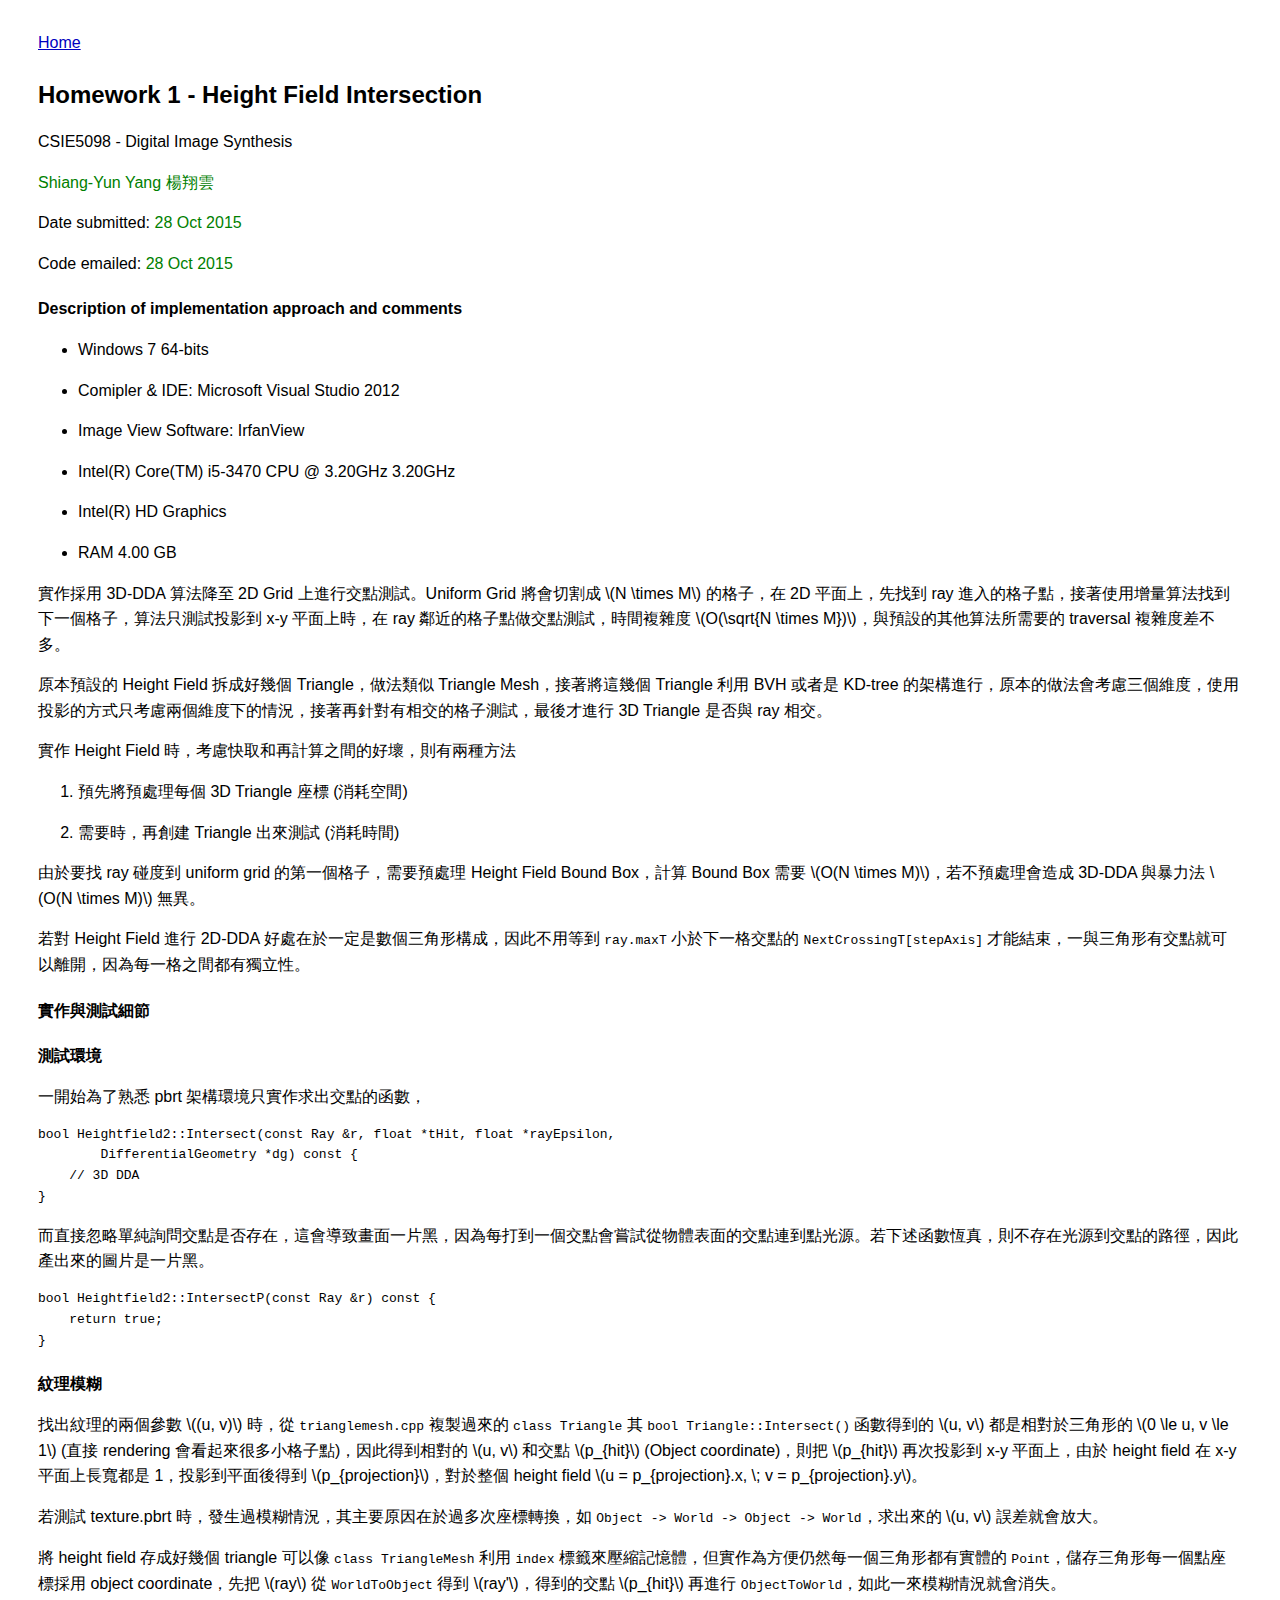
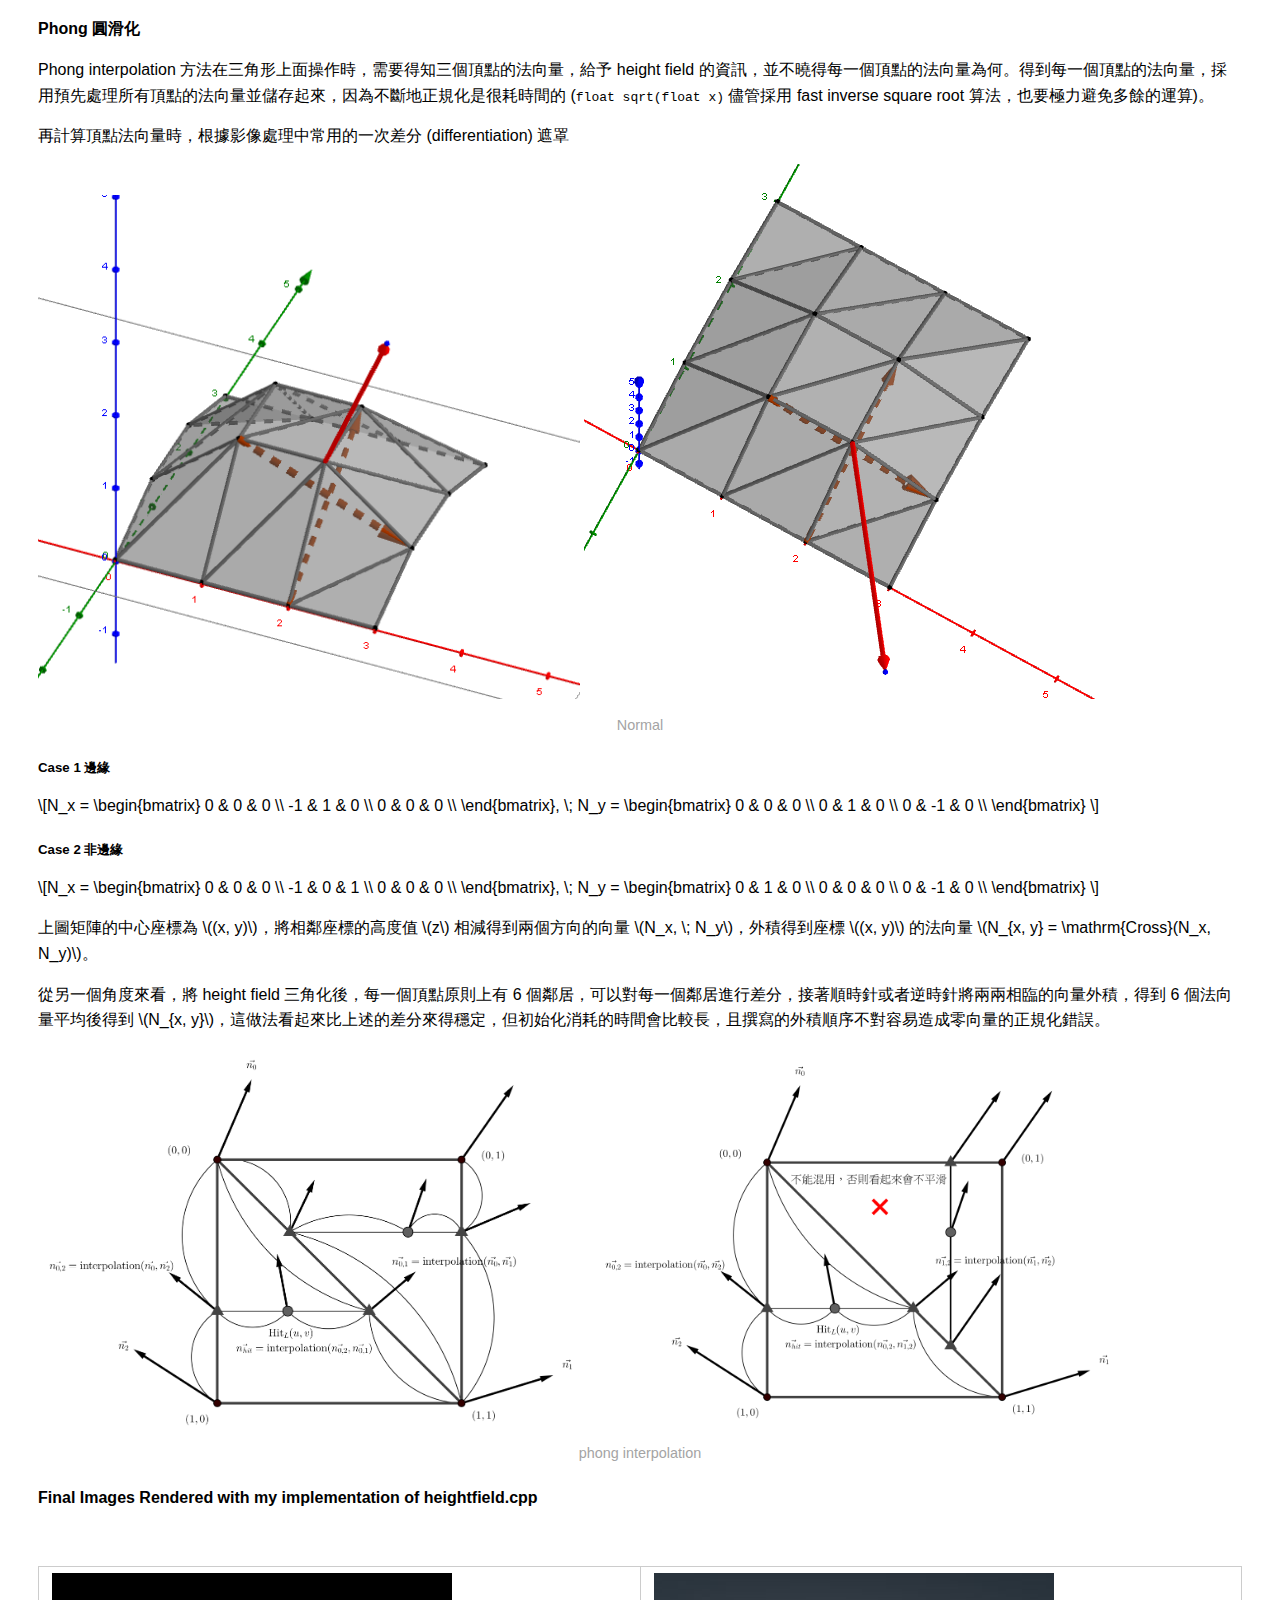
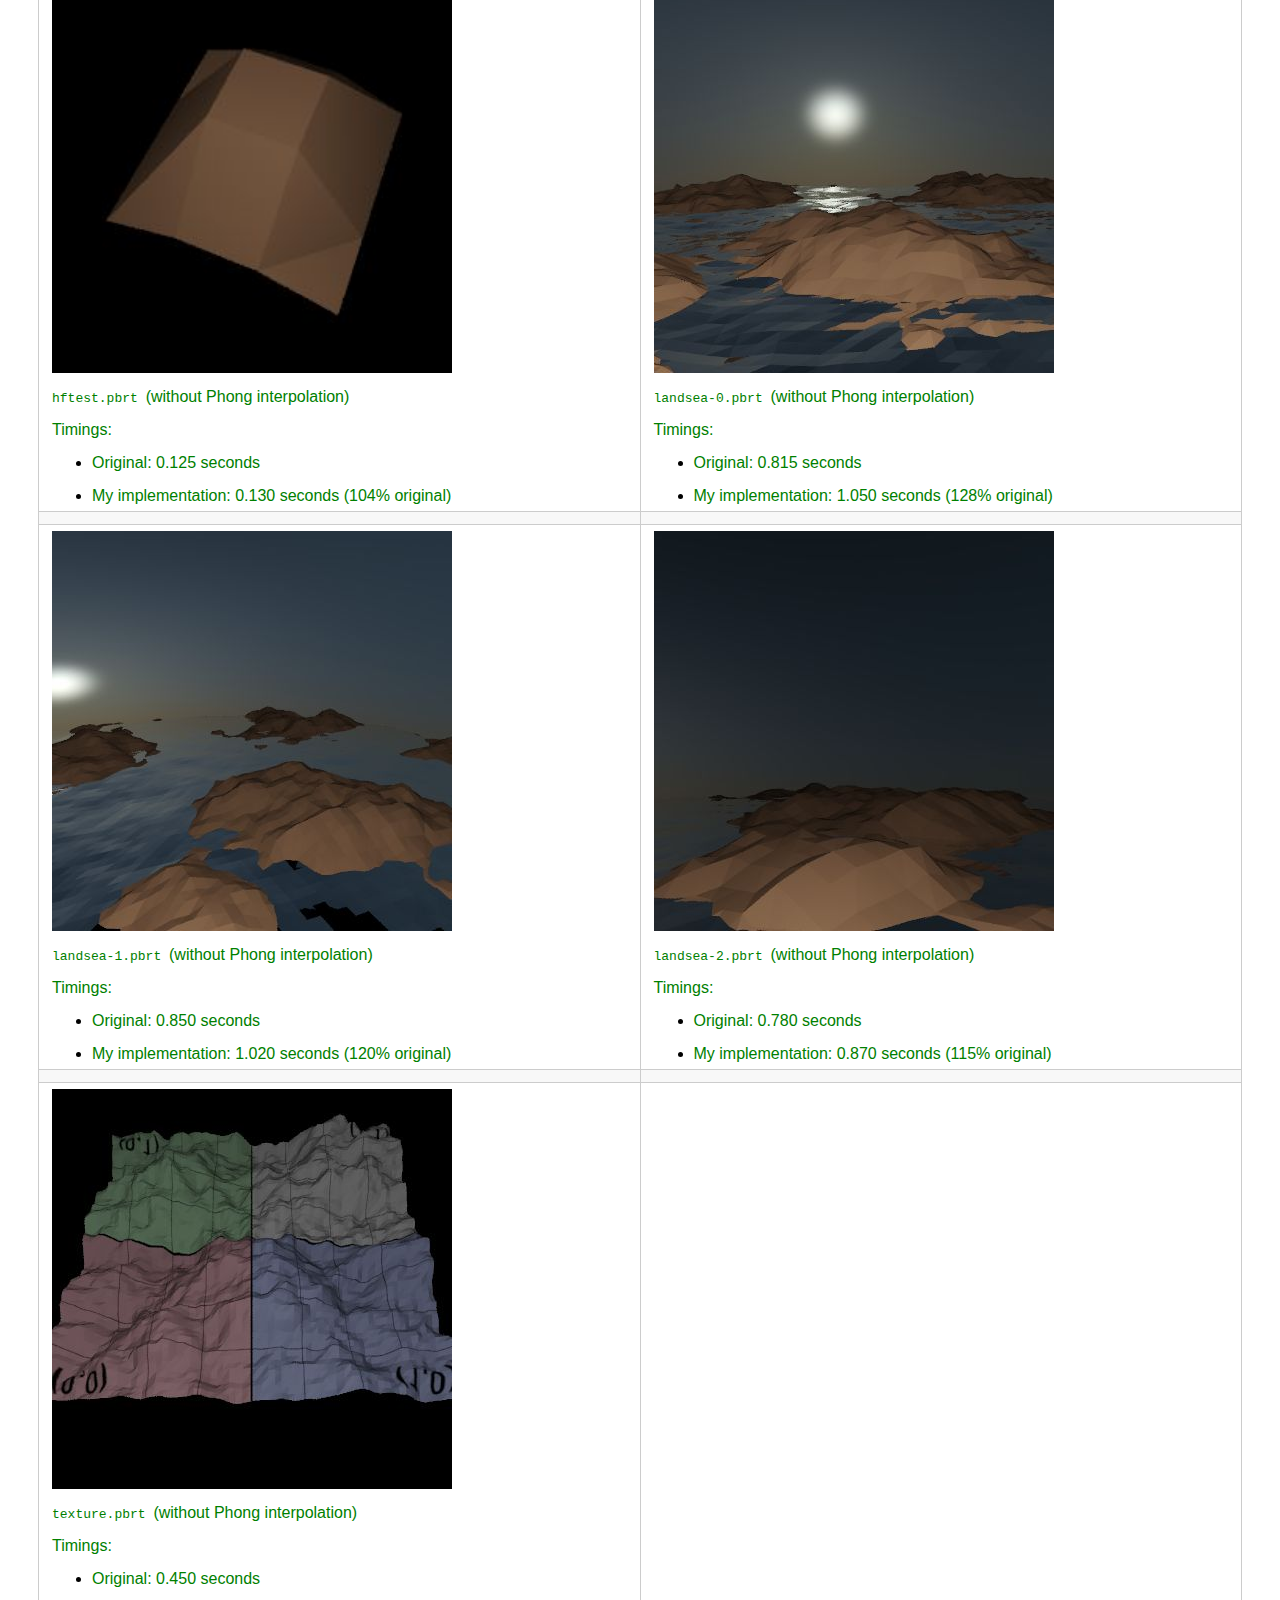
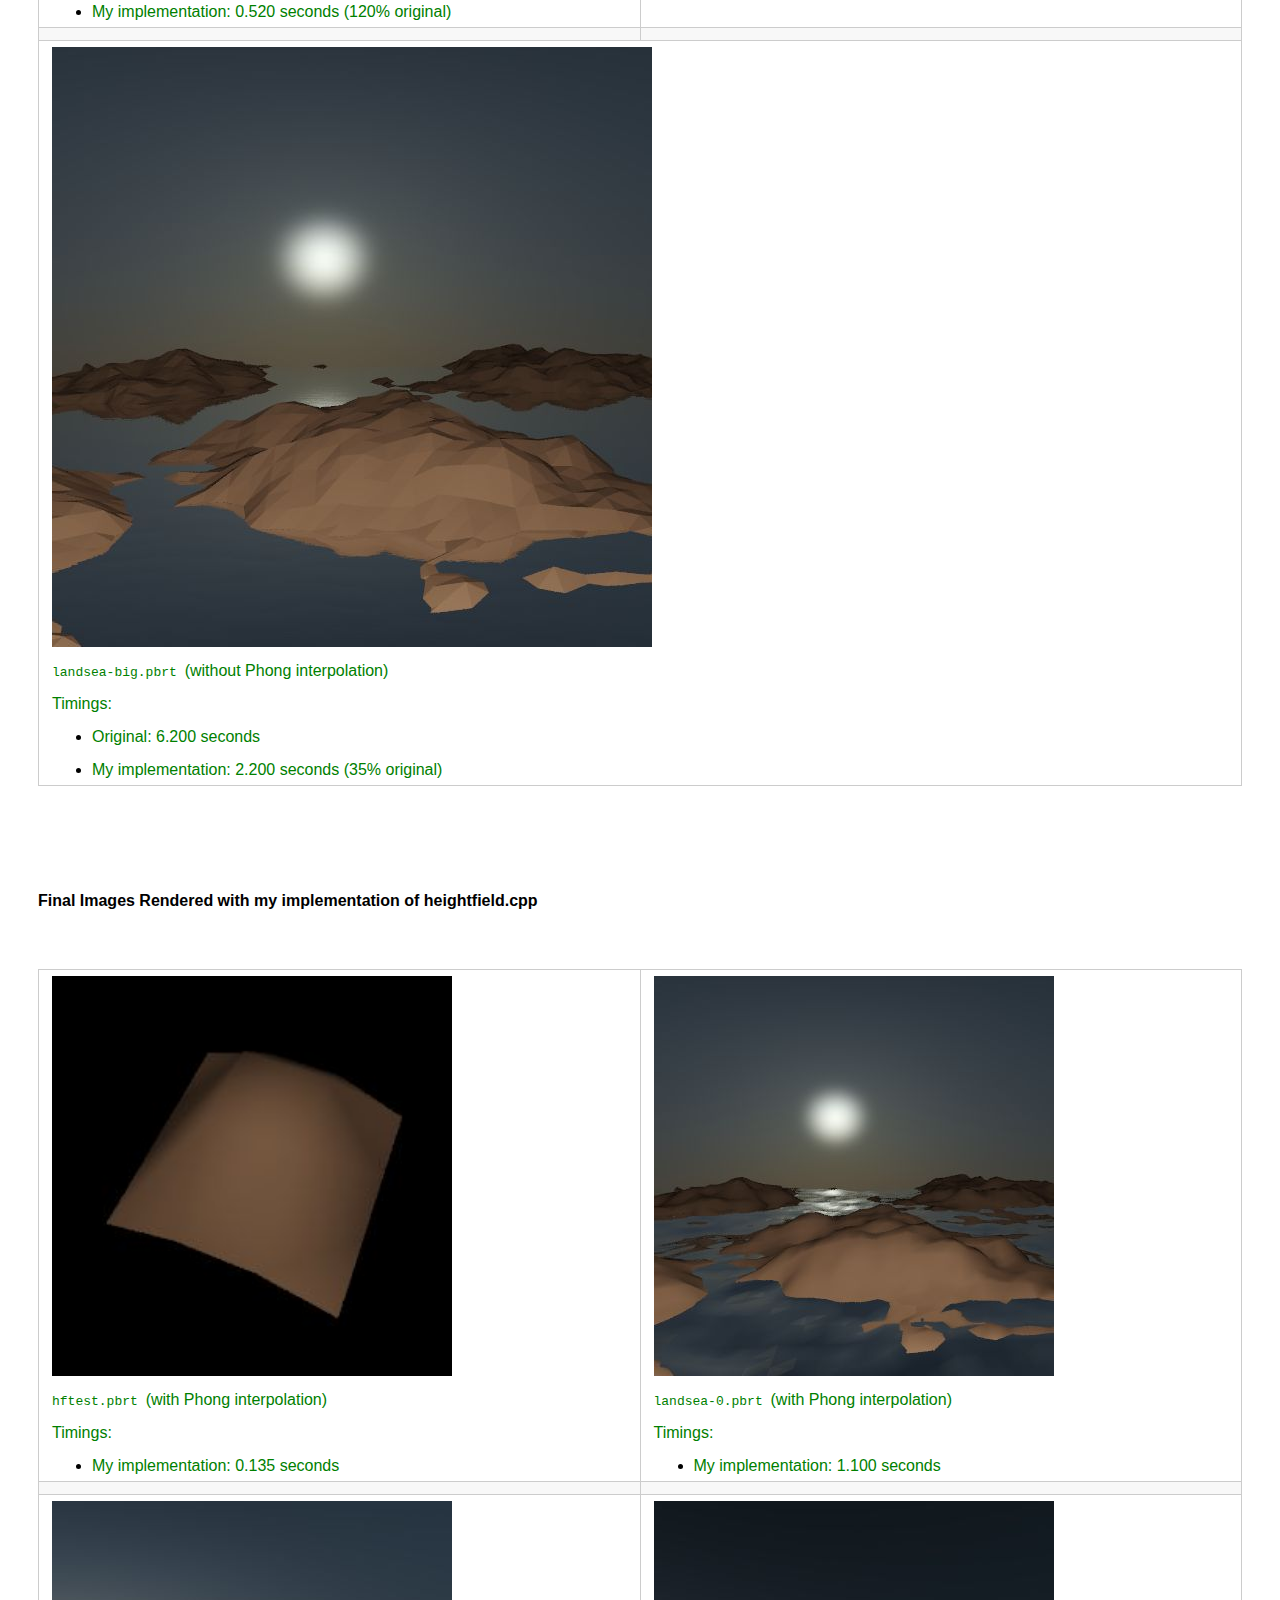
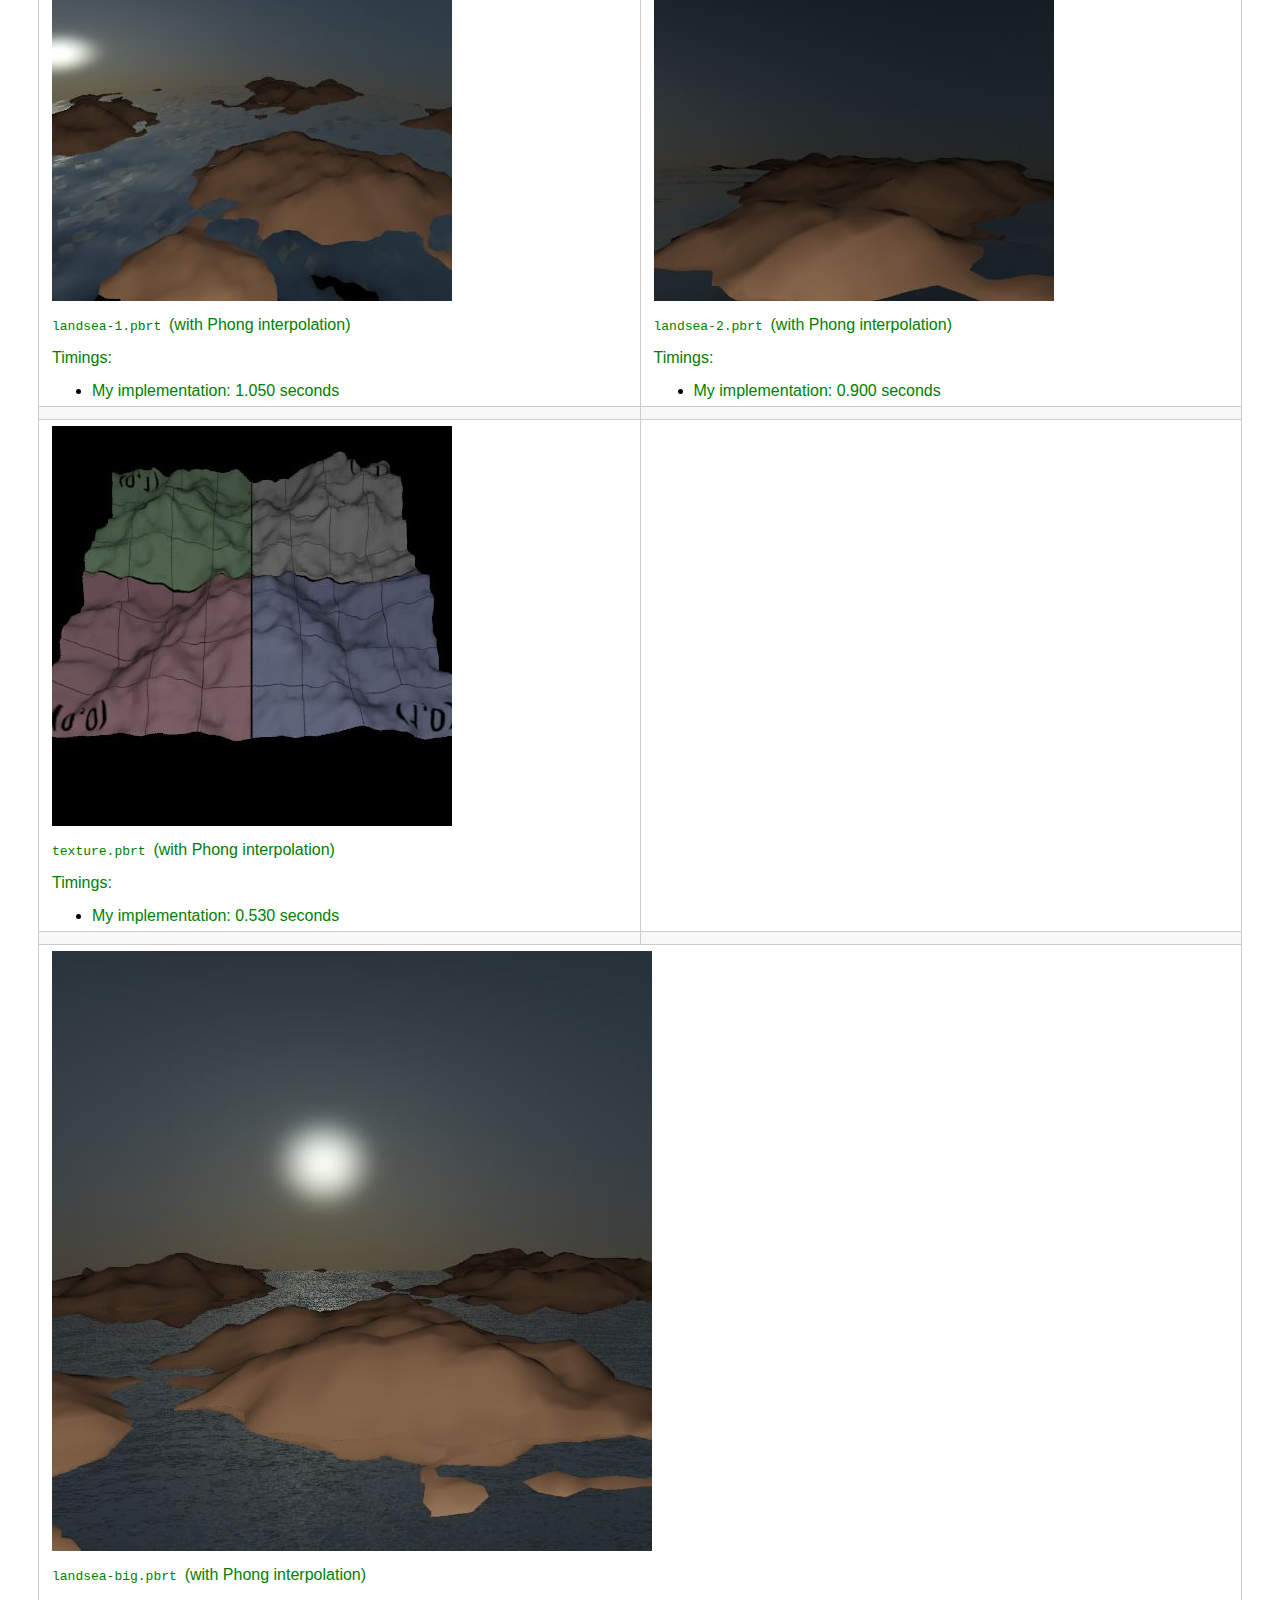
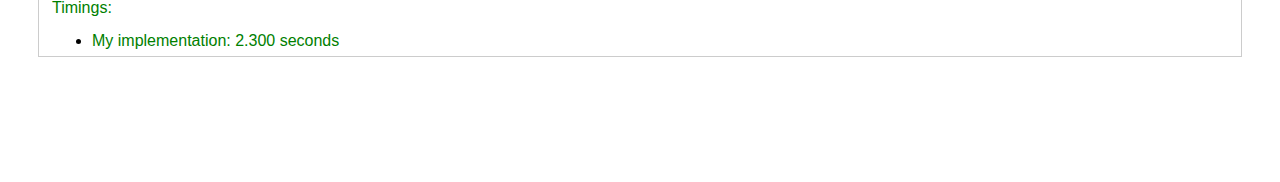
<file: homework1/submission/index.html>
<html>
<head>
<title>
CSIE5098 - HW1
</title>
    <meta http-equiv="Content-Type" content="text/html; charset=utf-8">
    <link rel="stylesheet" type="text/css" href="simple.css">
</head>
<BODY TEXT="#000000" BGCOLOR="#FFFFFF" LINK="#0000EE" VLINK="#551A8B" ALINK="#FF0000">
  
<a href="../../index.html">Home</a>

<h2>Homework 1 - Height Field Intersection</h2>

<p>CSIE5098 - Digital Image Synthesis</p>

<p><font color="#008000">Shiang-Yun Yang 楊翔雲</font></p>
<p>Date submitted: <font color="#008000">28 Oct 2015</font></p>

<p>Code emailed: <font color="#008000">28 Oct 2015</font></p>

<h3>Description of implementation approach and comments</h3>

<ul>
<li>Windows 7 64-bits</li>
<li>Comipler &amp; IDE: Microsoft Visual Studio 2012</li>
<li>Image View Software: IrfanView</li>
<li>Intel(R) Core(TM) i5-3470 CPU @ 3.20GHz 3.20GHz</li>
<li>Intel(R) HD Graphics </li>
<li>RAM 4.00 GB</li>
</ul>

<p>實作採用 3D-DDA 算法降至 2D Grid 上進行交點測試。Uniform Grid 將會切割成 \(N \times M\) 的格子，在 2D 平面上，先找到 ray 進入的格子點，接著使用增量算法找到下一個格子，算法只測試投影到 x-y 平面上時，在 ray 鄰近的格子點做交點測試，時間複雜度 \(O(\sqrt{N \times M})\)，與預設的其他算法所需要的 traversal 複雜度差不多。</p>

<p>原本預設的 Height Field 拆成好幾個 Triangle，做法類似 Triangle Mesh，接著將這幾個 Triangle 利用 BVH 或者是 KD-tree 的架構進行，原本的做法會考慮三個維度，使用投影的方式只考慮兩個維度下的情況，接著再針對有相交的格子測試，最後才進行 3D Triangle 是否與 ray 相交。</p>

<p>實作 Height Field 時，考慮快取和再計算之間的好壞，則有兩種方法</p>

<ol>
<li>預先將預處理每個 3D Triangle 座標 (消耗空間)</li>
<li>需要時，再創建 Triangle 出來測試 (消耗時間)</li>
</ol>

<p>由於要找 ray 碰度到 uniform grid 的第一個格子，需要預處理 Height Field Bound Box，計算 Bound Box 需要 \(O(N \times M)\)，若不預處理會造成 3D-DDA 與暴力法 \(O(N \times M)\) 無異。</p>

<p>若對 Height Field 進行 2D-DDA 好處在於一定是數個三角形構成，因此不用等到 <code>ray.maxT</code> 小於下一格交點的 <code>NextCrossingT[stepAxis]</code> 才能結束，一與三角形有交點就可以離開，因為每一格之間都有獨立性。</p>

<h4 id="toc_2">實作與測試細節</h4>

<h4 id="toc_3">測試環境</h4>

<p>一開始為了熟悉 pbrt 架構環境只實作求出交點的函數，</p>

<pre class="line-numbers"><code class="language-cpp">bool Heightfield2::Intersect(const Ray &amp;r, float *tHit, float *rayEpsilon,
        DifferentialGeometry *dg) const {
    // 3D DDA
}</code></pre>

<p>而直接忽略單純詢問交點是否存在，這會導致畫面一片黑，因為每打到一個交點會嘗試從物體表面的交點連到點光源。若下述函數恆真，則不存在光源到交點的路徑，因此產出來的圖片是一片黑。</p>

<pre class="line-numbers"><code class="language-cpp">bool Heightfield2::IntersectP(const Ray &amp;r) const {
    return true;
}</code></pre>

<h4 id="toc_4">紋理模糊</h4>

<p>找出紋理的兩個參數 \((u, v)\) 時，從 <code>trianglemesh.cpp</code> 複製過來的 <code>class Triangle</code> 其 <code>bool Triangle::Intersect()</code> 函數得到的 \(u, v\) 都是相對於三角形的 \(0 \le u, v \le 1\) (直接 rendering 會看起來很多小格子點)，因此得到相對的 \(u, v\) 和交點 \(p_{hit}\) (Object coordinate)，則把 \(p_{hit}\) 再次投影到 x-y 平面上，由於 height field 在 x-y 平面上長寬都是 1，投影到平面後得到 \(p_{projection}\)，對於整個 height field \(u = p_{projection}.x, \; v = p_{projection}.y\)。</p>

<blockquote>
<p>若測試 texture.pbrt 時，發生過模糊情況，其主要原因在於過多次座標轉換，如 <code>Object -&gt; World -&gt; Object -&gt; World</code>，求出來的 \(u, v\) 誤差就會放大。</p>
</blockquote>

<p>將 height field 存成好幾個 triangle 可以像 <code>class TriangleMesh</code> 利用 <code>index</code> 標籤來壓縮記憶體，但實作為方便仍然每一個三角形都有實體的 <code>Point</code>，儲存三角形每一個點座標採用 object coordinate，先把 \(ray\) 從 <code>WorldToObject</code> 得到 \(ray&#39;\)，得到的交點 \(p_{hit}\) 再進行 <code>ObjectToWorld</code>，如此一來模糊情況就會消失。</p>

<h4 id="toc_5">Phong 圓滑化</h4>

<p>Phong interpolation 方法在三角形上面操作時，需要得知三個頂點的法向量，給予 height field 的資訊，並不曉得每一個頂點的法向量為何。得到每一個頂點的法向量，採用預先處理所有頂點的法向量並儲存起來，因為不斷地正規化是很耗時間的 (<code>float sqrt(float x)</code> 儘管採用 fast inverse square root 算法，也要極力避免多餘的運算)。</p>

<p>再計算頂點法向量時，根據影像處理中常用的一次差分 (differentiation) 遮罩</p>

<img border="0" src="images/hftest_1.png" style="max-width: 45%">
<img border="0" src="images/hftest_2.png" style="max-width: 45%">
<span class="caption">Normal</span>

<h5 id="toc_6">Case 1 邊緣</h5>

<p>\[N_x = \begin{bmatrix}
0 &amp; 0 &amp; 0 \\
-1 &amp; 1 &amp; 0 \\
0 &amp; 0 &amp; 0 \\
\end{bmatrix}, \;
N_y = \begin{bmatrix}
0 &amp; 0 &amp; 0 \\
0 &amp; 1 &amp; 0 \\
0 &amp; -1 &amp; 0 \\
\end{bmatrix}
\]</p>

<h5 id="toc_7">Case 2 非邊緣</h5>

<p>\[N_x = \begin{bmatrix}
0 &amp; 0 &amp; 0 \\
-1 &amp; 0 &amp; 1 \\
0 &amp; 0 &amp; 0 \\
\end{bmatrix}, \;
N_y = \begin{bmatrix}
0 &amp; 1 &amp; 0 \\
0 &amp; 0 &amp; 0 \\
0 &amp; -1 &amp; 0 \\
\end{bmatrix}
\]</p>

<p>上圖矩陣的中心座標為 \((x, y)\)，將相鄰座標的高度值 \(z\) 相減得到兩個方向的向量 \(N_x, \; N_y\)，外積得到座標 \((x, y)\) 的法向量 \(N_{x, y} = \mathrm{Cross}(N_x, N_y)\)。</p>

<p>從另一個角度來看，將 height field 三角化後，每一個頂點原則上有 6 個鄰居，可以對每一個鄰居進行差分，接著順時針或者逆時針將兩兩相臨的向量外積，得到 6 個法向量平均後得到 \(N_{x, y}\)，這做法看起來比上述的差分來得穩定，但初始化消耗的時間會比較長，且撰寫的外積順序不對容易造成零向量的正規化錯誤。</p>

<img border="0" src="images/phong_interpolation_1.png" style="max-width: 45%">

<img border="0" src="images/phong_interpolation_2.png" style="max-width: 45%">
<span class="caption">phong interpolation</span>






<h3>Final Images Rendered with my implementation of heightfield.cpp</h3>
<p>&nbsp;
<table border="0" width="100%" cellspacing="0" cellpadding="0">
  <tr>
     <td width="50%"><img border="0" src="images/3ddda/hftest_2.jpg" width="400" height="400">
      <p><font color="#008000"><tt>hftest.pbrt </tt> (without Phong
      interpolation)</font>
      <p><font color="#008000">Timings:</font>
      <ul>
        <li><font color="#008000">Original: 0.125 seconds</font></li>
        <li><font color="#008000">My implementation: 0.130 seconds (104% original)</font></li>
      </ul>
    </td>
    <td width="50%"><img border="0" src="images/3ddda/landsea-0_2.jpg" width="400" height="400">
      <p><font color="#008000"><tt>landsea-0.pbrt </tt> (without Phong
      interpolation)</font>
      <p><font color="#008000">Timings:</font>
      <ul>
        <li><font color="#008000">Original: 0.815 seconds</font></li>
        <li><font color="#008000">My implementation: 1.050 seconds (128% original)</font></li>
      </ul>
    </td>
  </tr>
  <tr>
    <td width="50%"></td>
    <td width="50%"></td>
  </tr>
  <tr>
    <td width="50%"><img border="0" src="images/3ddda/landsea-1_2.jpg" width="400" height="400">
      <p><font color="#008000"><tt>landsea-1.pbrt </tt> <tt> </tt> (without Phong
      interpolation)</font>
      <p><font color="#008000">Timings:</font>
      <ul>
        <li><font color="#008000">Original: 0.850 seconds</font></li>
        <li><font color="#008000">My implementation: 1.020 seconds (120% original)</font></li>
      </ul>
    </td>
    <td width="50%"><img border="0" src="images/3ddda/landsea-2_2.jpg" width="400" height="400">
      <p><font color="#008000"><tt>landsea-2.pbrt </tt> <tt> </tt> (without Phong
      interpolation)</font>
      <p><font color="#008000">Timings:</font>
      <ul>
        <li><font color="#008000">Original: 0.780 seconds</font></li>
        <li><font color="#008000">My implementation: 0.870 seconds (115% original)</font></li>
      </ul>
    </td>
  </tr>
  <tr>
    <td width="50%"></td>
    <td width="50%"></td>
  </tr>
  <tr>
    <td width="50%"><img border="0" src="images/3ddda/texture_2.jpg" width="400" height="400">
      <p><font color="#008000"><tt>texture.pbrt </tt> (without Phong
      interpolation)</font>
      <p><font color="#008000">Timings:</font>
      <ul>
        <li><font color="#008000">Original: 0.450 seconds</font></li>
        <li><font color="#008000">My implementation: 0.520 seconds (120% original)</font></li>
      </ul>
    </td>
    <td width="50%">
    </td>
  </tr>
  <tr>
    <td width="50%"></td>
    <td width="50%"></td>
  </tr>
  <tr>
    <td width="100%" colspan="2">
     <img border="0" src="images/3ddda/landsea-big_2.jpg" width="600" height="600">
      <p><font color="#008000"><tt>landsea-big.pbrt </tt> (without Phong
            interpolation)</font></p>
            <p><font color="#008000">Timings:</font>
      <ul>
        <li><font color="#008000">Original: 6.200 seconds</font></li>
        <li><font color="#008000">My implementation: 2.200 seconds (35% original)</font></li>
      </ul>
    </td>
  </tr>
</table>
<p>&nbsp;</p>
<p>&nbsp;</p>

<h3>Final Images Rendered with my implementation of heightfield.cpp</h3>
<p>&nbsp;
<table border="0" width="100%" cellspacing="0" cellpadding="0">
  <tr>
     <td width="50%"><img border="0" src="images/phong/hftest_2.jpg" width="400" height="400">
      <p><font color="#008000"><tt>hftest.pbrt </tt> (with Phong
      interpolation)</font>
      <p><font color="#008000">Timings:</font>
      <ul>
        <li><font color="#008000">My implementation: 0.135 seconds</font></li>
      </ul>
    </td>
    <td width="50%"><img border="0" src="images/phong/landsea-0_2.jpg" width="400" height="400">
      <p><font color="#008000"><tt>landsea-0.pbrt </tt> (with Phong
      interpolation)</font>
      <p><font color="#008000">Timings:</font>
      <ul>
        <li><font color="#008000">My implementation: 1.100 seconds</font></li>
      </ul>
    </td>
  </tr>
  <tr>
    <td width="50%"></td>
    <td width="50%"></td>
  </tr>
  <tr>
    <td width="50%"><img border="0" src="images/phong/landsea-1_2.jpg" width="400" height="400">
      <p><font color="#008000"><tt>landsea-1.pbrt </tt> <tt> </tt> (with Phong
      interpolation)</font>
      <p><font color="#008000">Timings:</font>
      <ul>
        <li><font color="#008000">My implementation: 1.050 seconds</font></li>
      </ul>
    </td>
    <td width="50%"><img border="0" src="images/phong/landsea-2_2.jpg" width="400" height="400">
      <p><font color="#008000"><tt>landsea-2.pbrt </tt> <tt> </tt> (with Phong
      interpolation)</font>
      <p><font color="#008000">Timings:</font>
      <ul>
        <li><font color="#008000">My implementation: 0.900 seconds</font></li>
      </ul>
    </td>
  </tr>
  <tr>
    <td width="50%"></td>
    <td width="50%"></td>
  </tr>
  <tr>
    <td width="50%"><img border="0" src="images/phong/texture_2.jpg" width="400" height="400">
      <p><font color="#008000"><tt>texture.pbrt </tt> (with Phong
      interpolation)</font>
      <p><font color="#008000">Timings:</font>
      <ul>
        <li><font color="#008000">My implementation: 0.530 seconds</font></li>
      </ul>
    </td>
    <td width="50%">
    </td>
  </tr>
  <tr>
    <td width="50%"></td>
    <td width="50%"></td>
  </tr>
  <tr>
    <td width="100%" colspan="2">
     <img border="0" src="images/phong/landsea-big_2.jpg" width="600" height="600">
    <p><font color="#008000"><tt>landsea-big.pbrt </tt> (with Phong interpolation)</font></p>
          <p><font color="#008000">Timings:</font>
    <ul>
      <li><font color="#008000">My implementation: 2.300 seconds</font></li>
    </ul>
    </td>
  </tr>
</table>
<p>&nbsp;</p>
<p>&nbsp;</p>


<script type="text/javascript">
!function(){"undefined"!=typeof self&&self.Prism&&self.document&&Prism.hooks.add("complete",function(e){if(e.code){var t=e.element.parentNode,s=/\s*\bline-numbers\b\s*/;if(t&&/pre/i.test(t.nodeName)&&(s.test(t.className)||s.test(e.element.className))&&!e.element.querySelector(".line-numbers-rows")){s.test(e.element.className)&&(e.element.className=e.element.className.replace(s,"")),s.test(t.className)||(t.className+=" line-numbers");var n,a=e.code.match(/\n(?!$)/g),l=a?a.length+1:1,m=new Array(l+1);m=m.join("<span></span>"),n=document.createElement("span"),n.className="line-numbers-rows",n.innerHTML=m,t.hasAttribute("data-start")&&(t.style.counterReset="linenumber "+(parseInt(t.getAttribute("data-start"),10)-1)),e.element.appendChild(n)}}})}();
</script>
<script type="text/x-mathjax-config">
if (typeof MathJaxListener !== 'undefined') {
  MathJax.Hub.Register.StartupHook('End', function () {
    MathJaxListener.invokeCallbackForKey_('End');
  });
}
</script>
<script type="text/javascript" src="https://cdn.mathjax.org/mathjax/latest/MathJax.js?config=TeX-AMS-MML_HTMLorMML"></script>

</body>


</html>
</file>
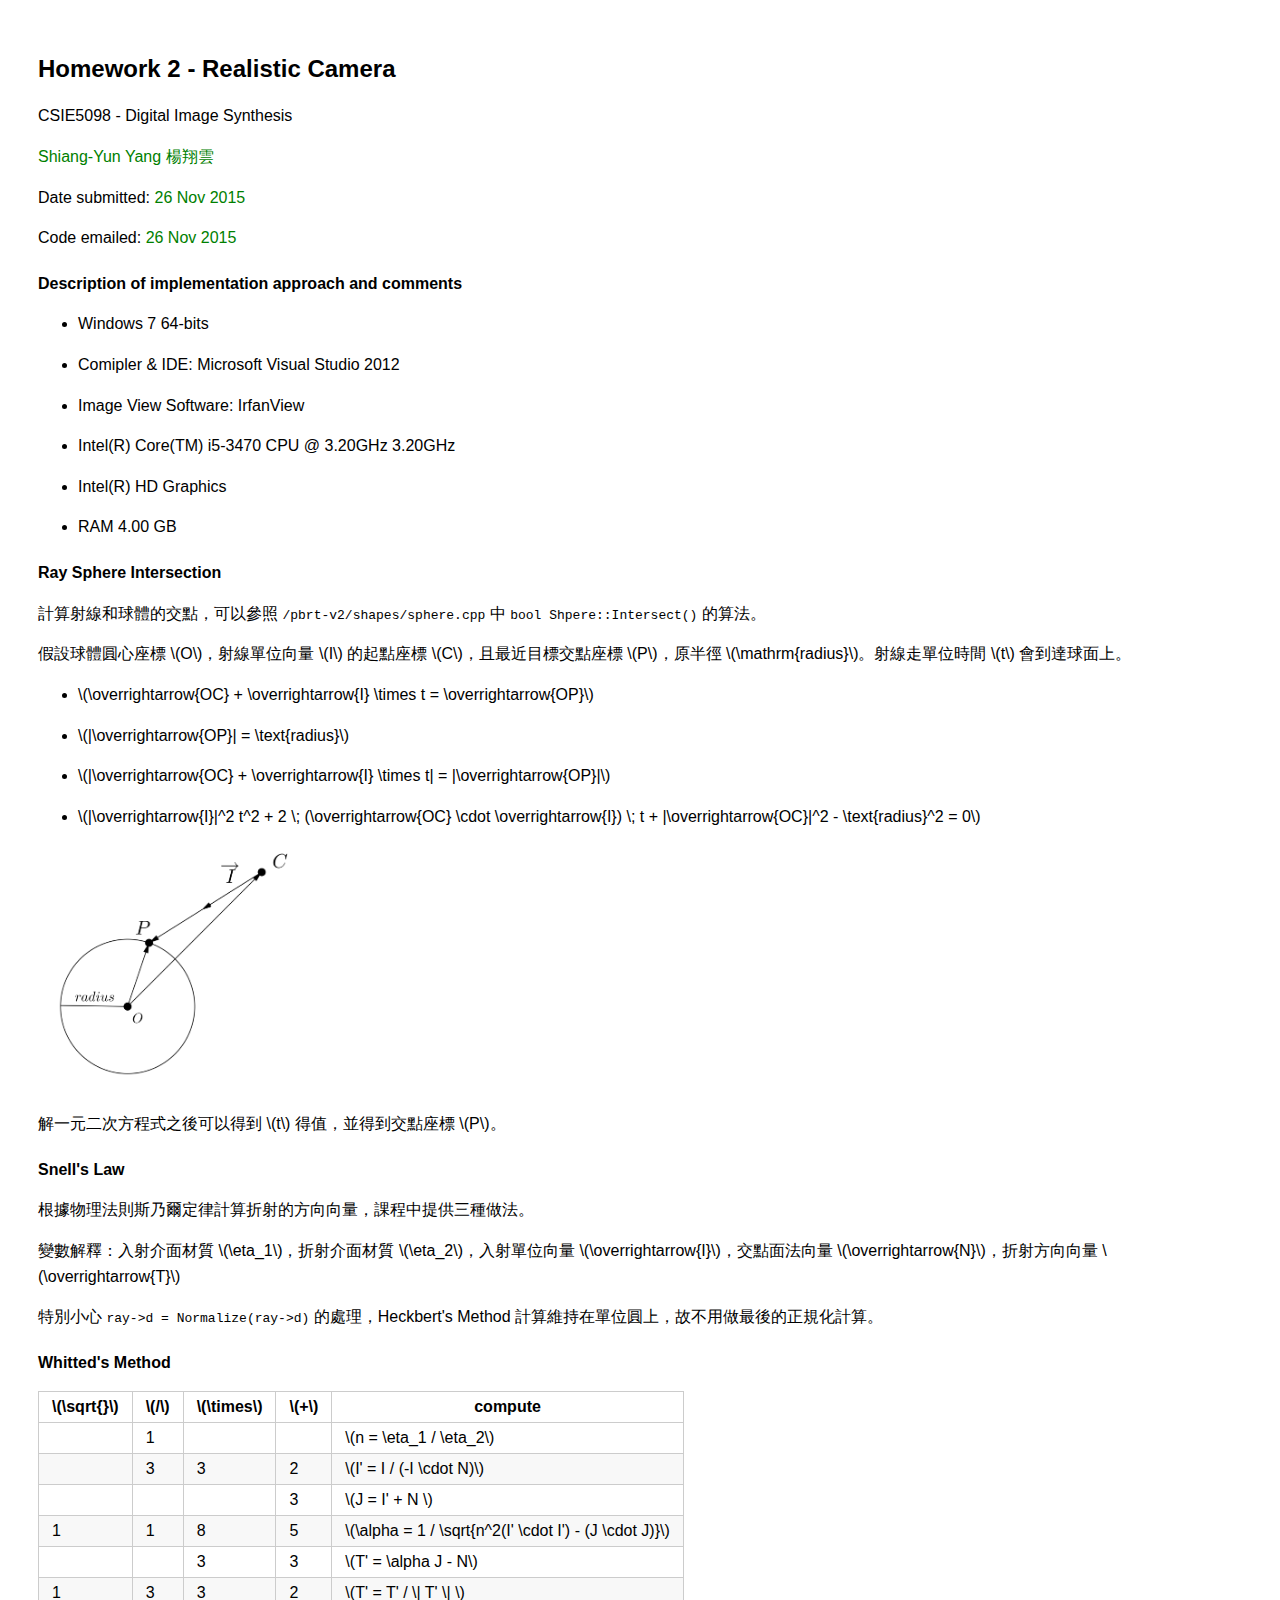
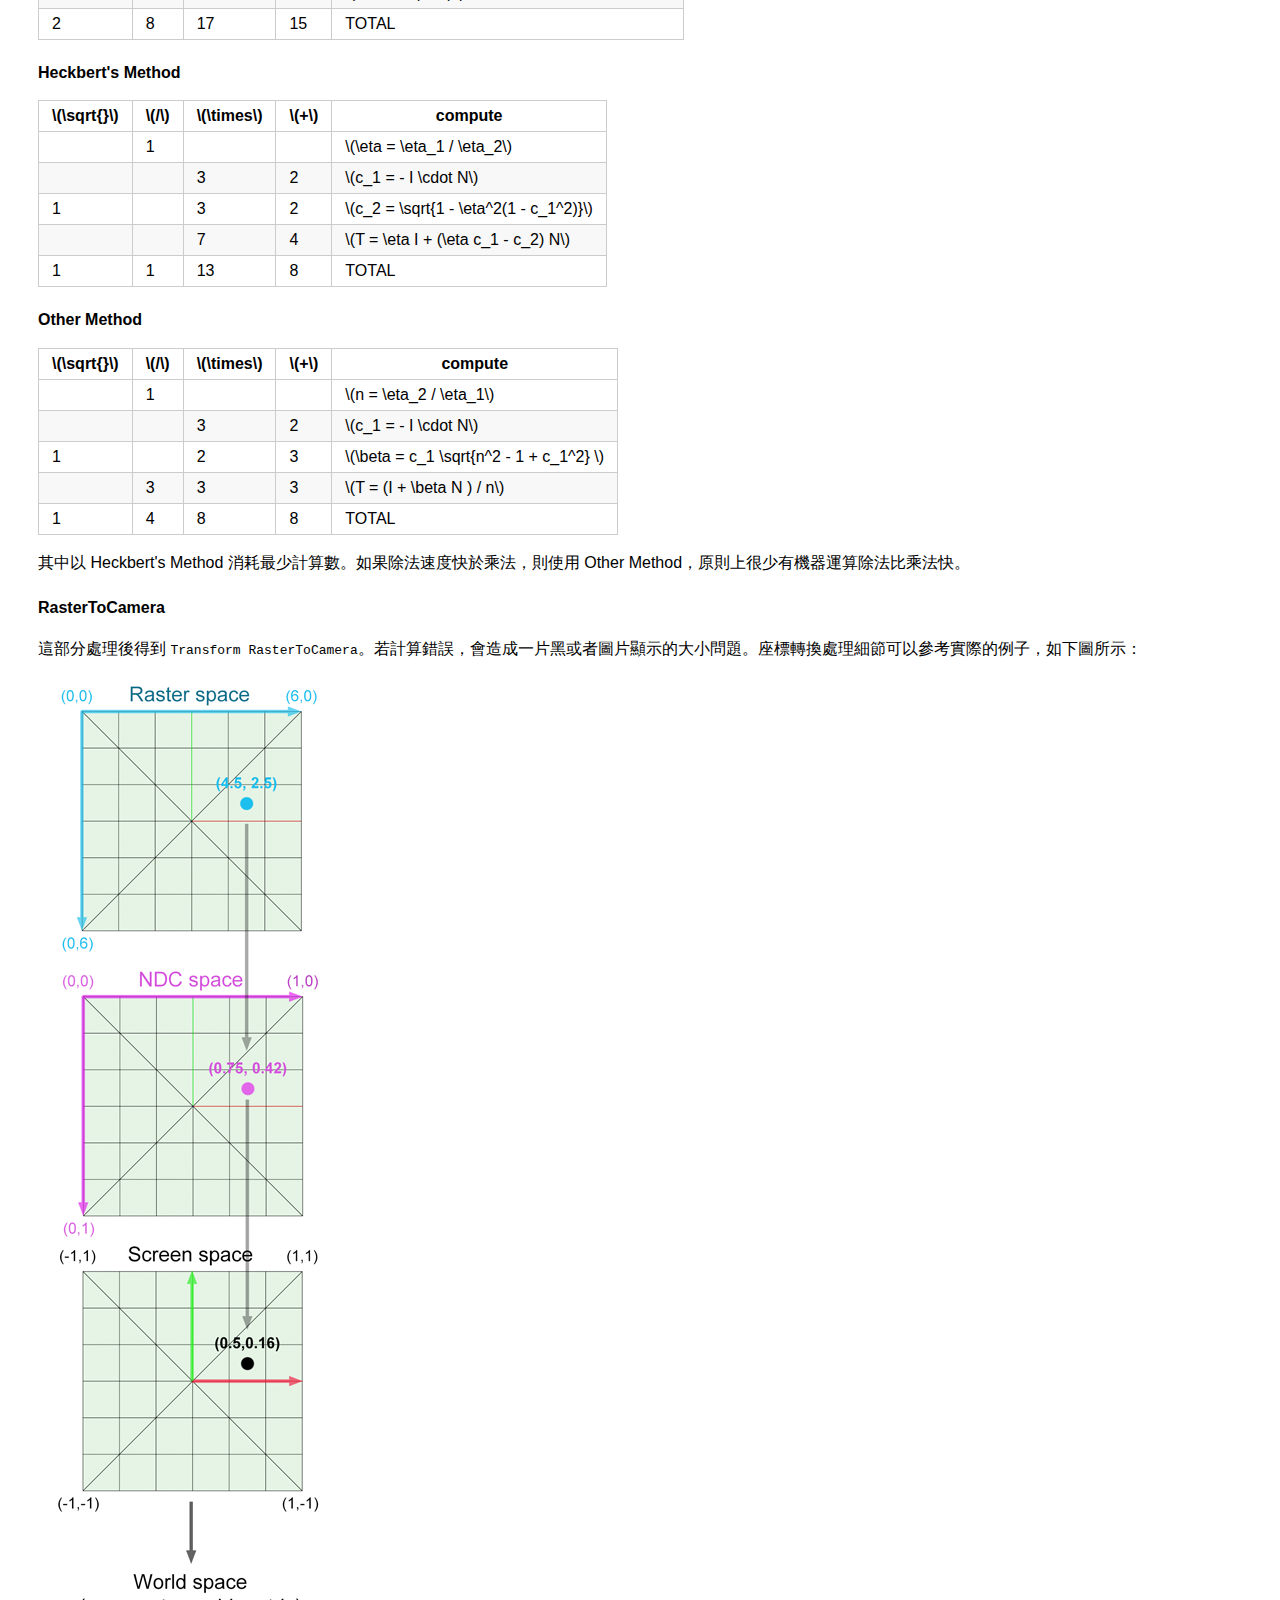
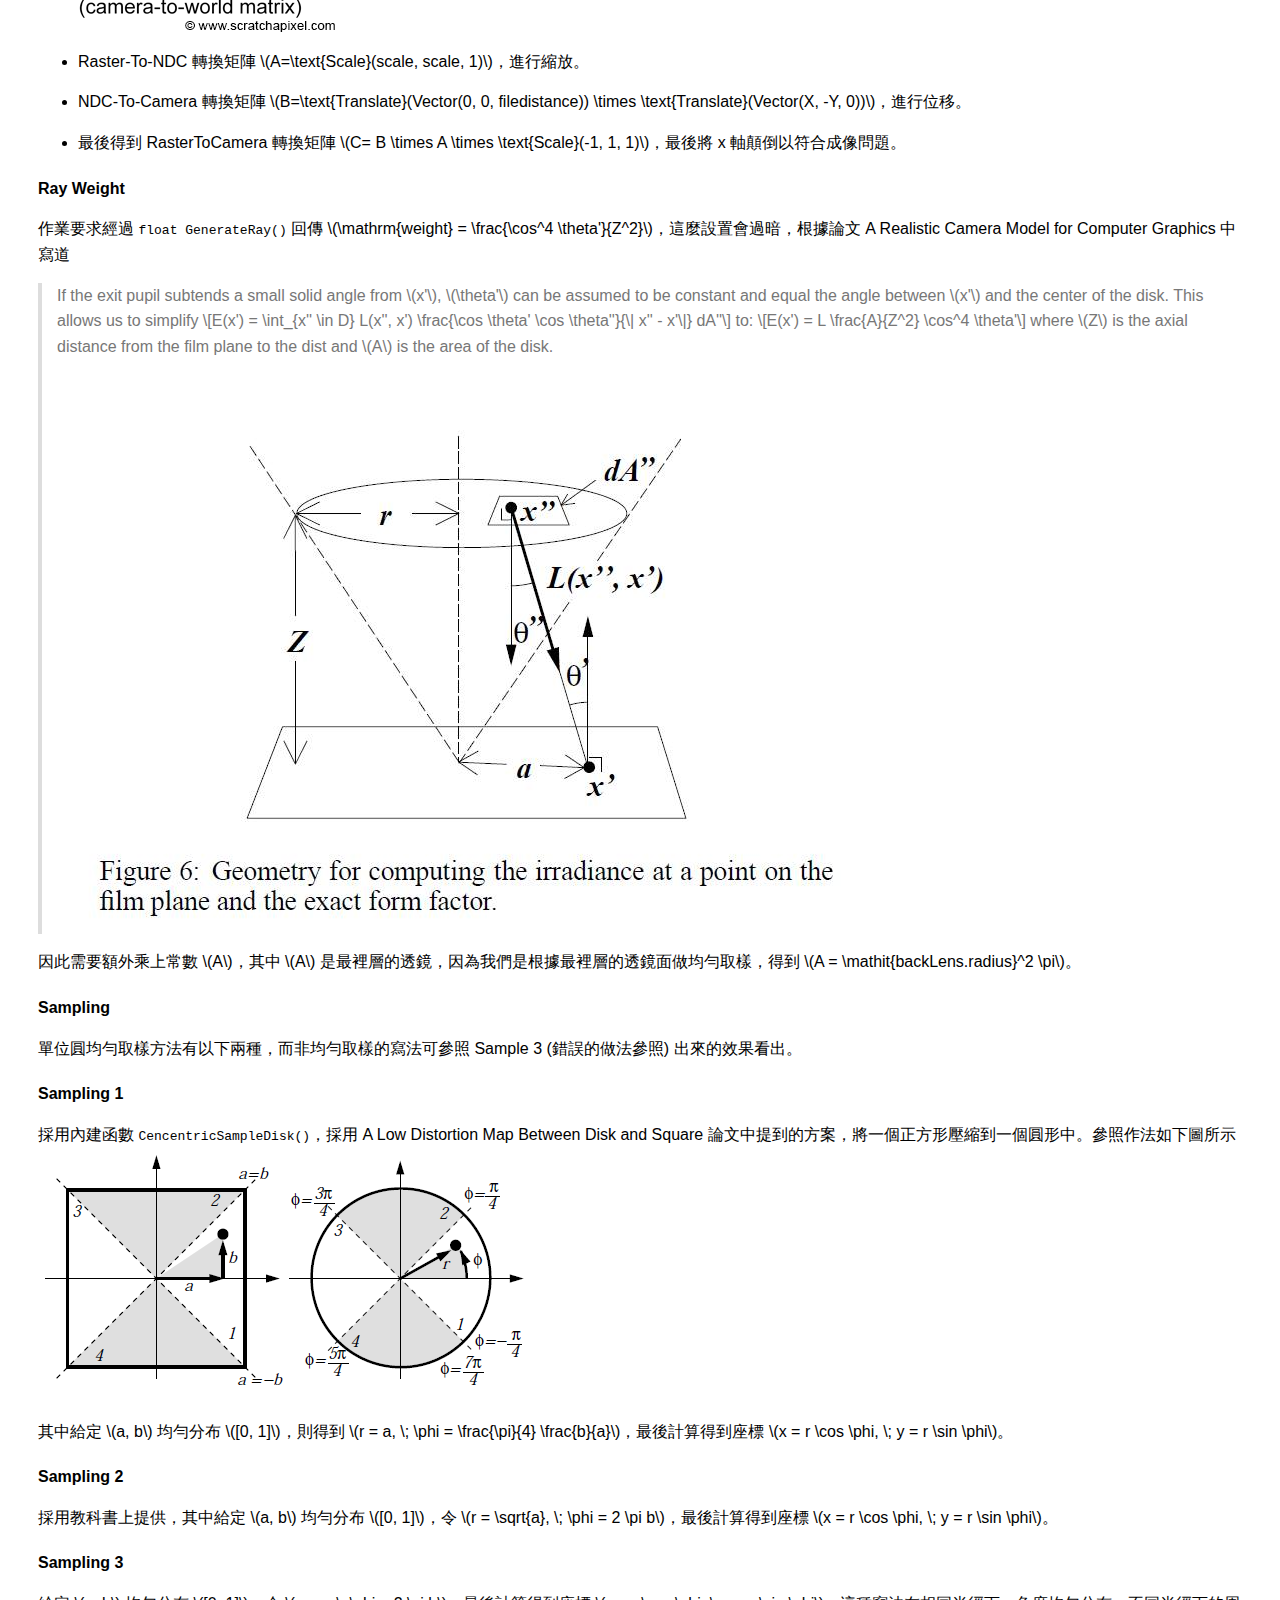
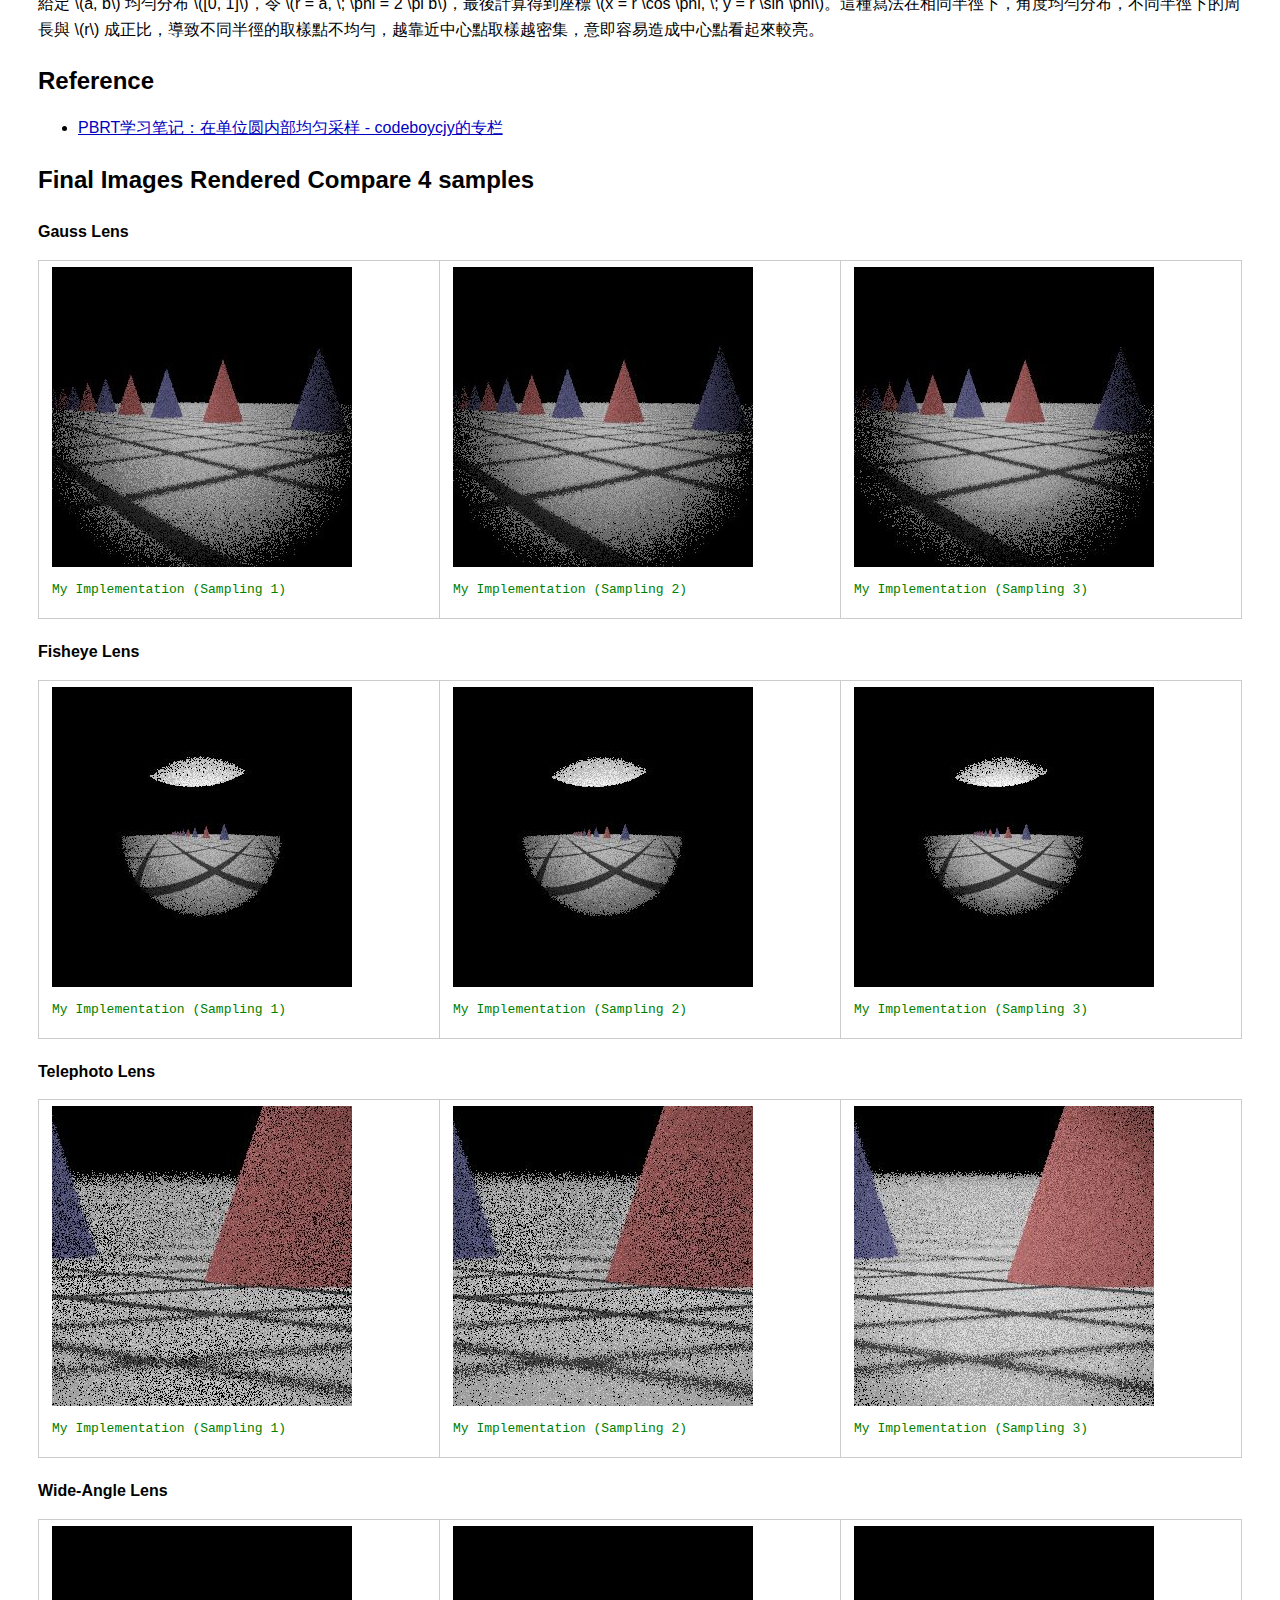
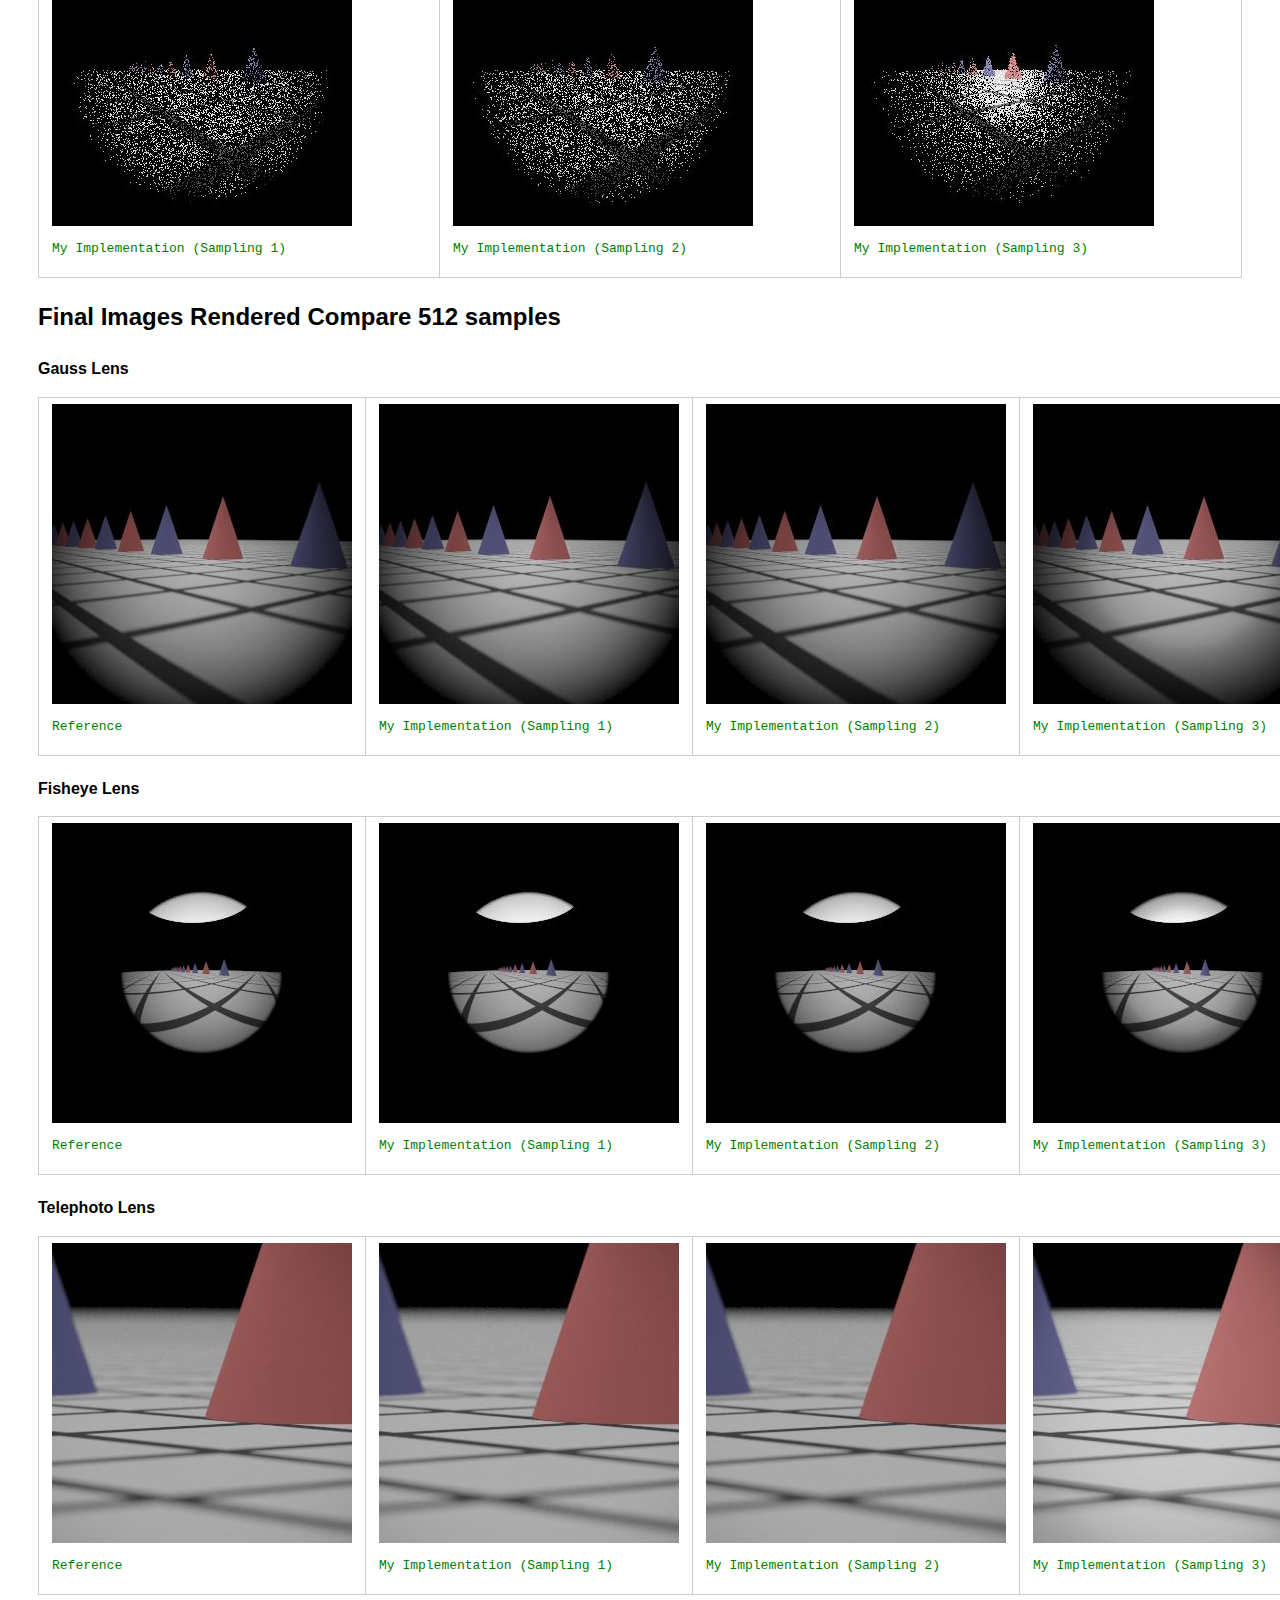
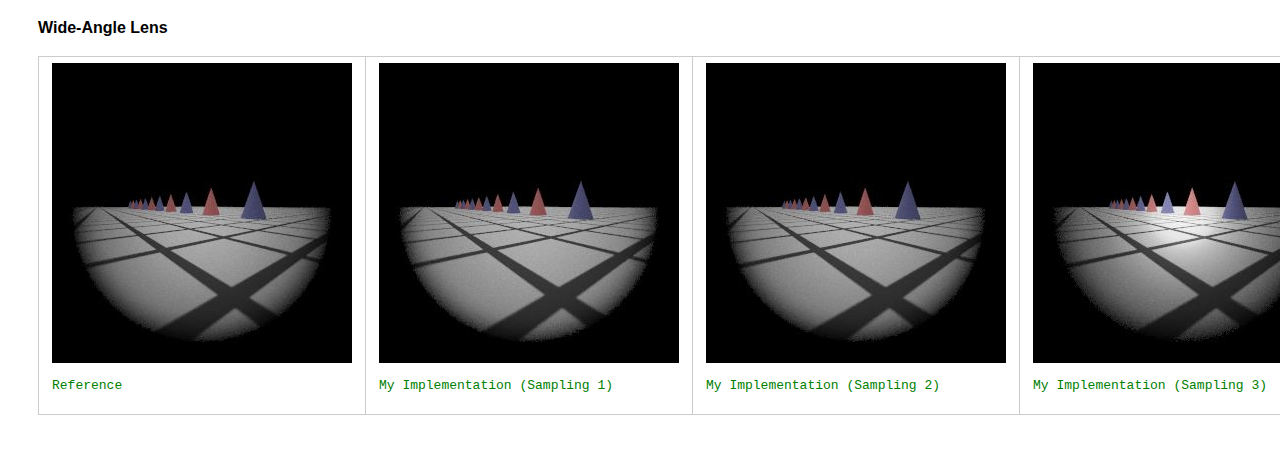
<file: homework2/submission/index.html>
<html>
<head>
<title>
CSIE5098 - HW2
</title>
    <meta http-equiv="Content-Type" content="text/html; charset=utf-8">
    <meta name="viewport" content="width=device-width, initial-scale=1.0"> 
    <link rel="stylesheet" type="text/css" href="simple.css">
</head>
<BODY TEXT="#000000" BGCOLOR="#FFFFFF" LINK="#0000EE" VLINK="#551A8B" ALINK="#FF0000">

<h2>Homework 2 - Realistic Camera</h2>

<p>CSIE5098 - Digital Image Synthesis</p>

<p><font color="#008000">Shiang-Yun Yang 楊翔雲</font></p>
<p>Date submitted: <font color="#008000">26 Nov 2015</font></p>

<p>Code emailed: <font color="#008000">26 Nov 2015</font></p>


<h3 id="toc_1">Description of implementation approach and comments</h3>

<ul>
<li>Windows 7 64-bits</li>
<li>Comipler &amp; IDE: Microsoft Visual Studio 2012</li>
<li>Image View Software: IrfanView</li>
<li>Intel(R) Core(TM) i5-3470 CPU @ 3.20GHz 3.20GHz</li>
<li>Intel(R) HD Graphics </li>
<li>RAM 4.00 GB</li>
</ul>

<h3 id="toc_2">Ray Sphere Intersection</h3>



<p>計算射線和球體的交點，可以參照 <code>/pbrt-v2/shapes/sphere.cpp</code> 中 <code>bool Shpere::Intersect()</code> 的算法。</p>

<p>假設球體圓心座標 \(O\)，射線單位向量 \(I\) 的起點座標 \(C\)，且最近目標交點座標 \(P\)，原半徑 \(\mathrm{radius}\)。射線走單位時間 \(t\) 會到達球面上。</p>

<ul>
<li>\(\overrightarrow{OC} + \overrightarrow{I} \times t = \overrightarrow{OP}\)</li>
<li>\(|\overrightarrow{OP}| = \text{radius}\)</li>
<li>\(|\overrightarrow{OC} + \overrightarrow{I} \times t| = |\overrightarrow{OP}|\)</li>
<li>\(|\overrightarrow{I}|^2 t^2 + 2 \; (\overrightarrow{OC} \cdot \overrightarrow{I}) \; t + |\overrightarrow{OC}|^2 - \text{radius}^2 = 0\)</li>
</ul>

<img src="images/hw2_circle_intersect.png" alt="circle intersect" style="max-width:30%; max-height: 30%"></img>


<p>解一元二次方程式之後可以得到 \(t\) 得值，並得到交點座標 \(P\)。</p>

<h3 id="toc_3">Snell&#39;s Law</h3>

<p>根據物理法則斯乃爾定律計算折射的方向向量，課程中提供三種做法。</p>

<p>變數解釋：入射介面材質 \(\eta_1\)，折射介面材質 \(\eta_2\)，入射單位向量 \(\overrightarrow{I}\)，交點面法向量 \(\overrightarrow{N}\)，折射方向向量 \(\overrightarrow{T}\)</p>

<p>特別小心 <code>ray-&gt;d = Normalize(ray-&gt;d)</code> 的處理，Heckbert&#39;s Method 計算維持在單位圓上，故不用做最後的正規化計算。</p>

<h4 id="toc_4">Whitted&#39;s Method</h4>

<table>
<thead>
<tr>
<th>\(\sqrt{}\)</th>
<th>\(/\)</th>
<th>\(\times\)</th>
<th>\(+\)</th>
<th>compute</th>
</tr>
</thead>

<tbody>
<tr>
<td></td>
<td>1</td>
<td></td>
<td></td>
<td>\(n = \eta_1 / \eta_2\)</td>
</tr>
<tr>
<td></td>
<td>3</td>
<td>3</td>
<td>2</td>
<td>\(I&#39; = I / (-I \cdot N)\)</td>
</tr>
<tr>
<td></td>
<td></td>
<td></td>
<td>3</td>
<td>\(J = I&#39; + N \)</td>
</tr>
<tr>
<td>1</td>
<td>1</td>
<td>8</td>
<td>5</td>
<td>\(\alpha = 1 / \sqrt{n^2(I&#39; \cdot I&#39;) - (J \cdot J)}\)</td>
</tr>
<tr>
<td></td>
<td></td>
<td>3</td>
<td>3</td>
<td>\(T&#39; = \alpha J - N\)</td>
</tr>
<tr>
<td>1</td>
<td>3</td>
<td>3</td>
<td>2</td>
<td>\(T&#39; = T&#39; / \| T&#39; \| \)</td>
</tr>
<tr>
<td>2</td>
<td>8</td>
<td>17</td>
<td>15</td>
<td>TOTAL</td>
</tr>
</tbody>
</table>

<h4 id="toc_5">Heckbert&#39;s Method</h4>

<table>
<thead>
<tr>
<th>\(\sqrt{}\)</th>
<th>\(/\)</th>
<th>\(\times\)</th>
<th>\(+\)</th>
<th>compute</th>
</tr>
</thead>

<tbody>
<tr>
<td></td>
<td>1</td>
<td></td>
<td></td>
<td>\(\eta = \eta_1 / \eta_2\)</td>
</tr>
<tr>
<td></td>
<td></td>
<td>3</td>
<td>2</td>
<td>\(c_1 = - I \cdot N\)</td>
</tr>
<tr>
<td>1</td>
<td></td>
<td>3</td>
<td>2</td>
<td>\(c_2 = \sqrt{1 - \eta^2(1 - c_1^2)}\)</td>
</tr>
<tr>
<td></td>
<td></td>
<td>7</td>
<td>4</td>
<td>\(T = \eta I + (\eta c_1 - c_2) N\)</td>
</tr>
<tr>
<td>1</td>
<td>1</td>
<td>13</td>
<td>8</td>
<td>TOTAL</td>
</tr>
</tbody>
</table>

<h4 id="toc_6">Other Method</h4>

<table>
<thead>
<tr>
<th>\(\sqrt{}\)</th>
<th>\(/\)</th>
<th>\(\times\)</th>
<th>\(+\)</th>
<th>compute</th>
</tr>
</thead>

<tbody>
<tr>
<td></td>
<td>1</td>
<td></td>
<td></td>
<td>\(n = \eta_2 / \eta_1\)</td>
</tr>
<tr>
<td></td>
<td></td>
<td>3</td>
<td>2</td>
<td>\(c_1 = - I \cdot N\)</td>
</tr>
<tr>
<td>1</td>
<td></td>
<td>2</td>
<td>3</td>
<td>\(\beta = c_1 \sqrt{n^2 - 1 + c_1^2} \)</td>
</tr>
<tr>
<td></td>
<td>3</td>
<td>3</td>
<td>3</td>
<td>\(T = (I + \beta N ) / n\)</td>
</tr>
<tr>
<td>1</td>
<td>4</td>
<td>8</td>
<td>8</td>
<td>TOTAL</td>
</tr>
</tbody>
</table>

<p>其中以 Heckbert&#39;s Method 消耗最少計算數。如果除法速度快於乘法，則使用 Other Method，原則上很少有機器運算除法比乘法快。</p>

<h3 id="toc_7">RasterToCamera</h3>

<p>這部分處理後得到 <code>Transform RasterToCamera</code>。若計算錯誤，會造成一片黑或者圖片顯示的大小問題。座標轉換處理細節可以參考實際的例子，如下圖所示：</p>

<p><img src="images/cambasic1A.png" alt="http://www.scratchapixel.com/lessons/3d-basic-rendering/ray-tracing-generating-camera-rays/generating-camera-rays"></p>

<ul>
<li>Raster-To-NDC 轉換矩陣 \(A=\text{Scale}(scale, scale, 1)\)，進行縮放。</li>
<li>NDC-To-Camera 轉換矩陣 \(B=\text{Translate}(Vector(0, 0, filedistance)) \times \text{Translate}(Vector(X, -Y, 0))\)，進行位移。</li>
<li>最後得到 RasterToCamera 轉換矩陣 \(C= B \times A \times \text{Scale}(-1, 1, 1)\)，最後將 x 軸顛倒以符合成像問題。</li>
</ul>

<h3 id="toc_8">Ray Weight</h3>

<p>作業要求經過 <code>float GenerateRay()</code> 回傳 \(\mathrm{weight} = \frac{\cos^4 \theta&#39;}{Z^2}\)，這麼設置會過暗，根據論文 A Realistic Camera Model for Computer Graphics 中寫道</p>

<blockquote>
<p>If the exit pupil subtends a small solid angle from \(x&#39;\), \(\theta&#39;\) can be assumed to be constant and equal the angle between \(x&#39;\) and the center of the disk. This allows us to simplify \[E(x&#39;) = \int_{x&#39;&#39; \in D} L(x&#39;&#39;, x&#39;) \frac{\cos \theta&#39; \cos \theta&#39;&#39;}{\| x&#39;&#39; - x&#39;\|} dA&#39;&#39;\] to: \[E(x&#39;) = L \frac{A}{Z^2} \cos^4 \theta&#39;\]
where \(Z\) is the axial distance from the film plane to the dist and \(A\) is the area of the disk. </p>
<img src="images/paperfigure6.jpg" alt="A Realistic Camera Model for Computer Graphics: Figure 6">
</blockquote>

<p>因此需要額外乘上常數 \(A\)，其中 \(A\) 是最裡層的透鏡，因為我們是根據最裡層的透鏡面做均勻取樣，得到 \(A = \mathit{backLens.radius}^2 \pi\)。</p>

<h3 id="toc_9">Sampling</h3>

<p>單位圓均勻取樣方法有以下兩種，而非均勻取樣的寫法可參照 Sample 3 (錯誤的做法參照) 出來的效果看出。</p>

<h4 id="toc_10">Sampling 1</h4>

<p>採用內建函數 <code>CencentricSampleDisk()</code>，採用 A Low Distortion Map Between Disk and Square 論文中提到的方案，將一個正方形壓縮到一個圓形中。參照作法如下圖所示  <img src="images/pbrt_low_distortion.gif" alt=""></p>

<p>其中給定 \(a, b\) 均勻分布 \([0, 1]\)，則得到 \(r = a, \; \phi = \frac{\pi}{4} \frac{b}{a}\)，最後計算得到座標 \(x = r \cos \phi, \; y = r \sin \phi\)。</p>

<h4 id="toc_11">Sampling 2</h4>

<p>採用教科書上提供，其中給定 \(a, b\) 均勻分布 \([0, 1]\)，令 \(r = \sqrt{a}, \; \phi = 2 \pi b\)，最後計算得到座標 \(x = r \cos \phi, \; y = r \sin \phi\)。</p>

<h4 id="toc_12">Sampling 3</h4>

<p>給定 \(a, b\) 均勻分布 \([0, 1]\)，令 \(r = a, \; \phi = 2 \pi b\)，最後計算得到座標 \(x = r \cos \phi, \; y = r \sin \phi\)。這種寫法在相同半徑下，角度均勻分布，不同半徑下的周長與 \(r\) 成正比，導致不同半徑的取樣點不均勻，越靠近中心點取樣越密集，意即容易造成中心點看起來較亮。</p>

<h2 id="toc_13">Reference</h2>

<ul>
<li><a href="http://blog.csdn.net/codeboycjy/article/details/6225886">PBRT学习笔记：在单位圆内部均匀采样 - 
codeboycjy的专栏</a></li>
</ul>

<h2>Final Images Rendered Compare 4 samples</h2>

<h4>Gauss Lens</h4>
<table border="0" width="100%" cellspacing="0" cellpadding="0">
  <tr>
    <td width="25%"><img border="0" src="images/expr/sampling1/dof-dragons.dgauss_4.jpg">
      <p><font color="#008000"><tt>My Implementation (Sampling 1)</tt></font><p>
    </td>
    <td width="25%"><img border="0" src="images/expr/sampling2/dof-dragons.dgauss_4.jpg">
      <p><font color="#008000"><tt>My Implementation (Sampling 2)</tt></font><p>
    </td>
    <td width="25%"><img border="0" src="images/expr/sampling3/dof-dragons.dgauss_4.jpg">
      <p><font color="#008000"><tt>My Implementation (Sampling 3)</tt></font><p>
    </td>
  </tr>
</table>

<h4>Fisheye Lens</h4>
<table border="0" width="100%" cellspacing="0" cellpadding="0">
  <tr>
    <td width="25%"><img border="0" src="images/expr/sampling1/dof-dragons.fisheye_4.jpg">
      <p><font color="#008000"><tt>My Implementation (Sampling 1)</tt></font><p>
    </td>
    <td width="25%"><img border="0" src="images/expr/sampling2/dof-dragons.fisheye_4.jpg">
      <p><font color="#008000"><tt>My Implementation (Sampling 2)</tt></font><p>
    </td>
    <td width="25%"><img border="0" src="images/expr/sampling3/dof-dragons.fisheye_4.jpg">
      <p><font color="#008000"><tt>My Implementation (Sampling 3)</tt></font><p>
    </td>
  </tr>
</table>

<h4>Telephoto Lens</h4>
<table border="0" width="100%" cellspacing="0" cellpadding="0">
  <tr>
    <td width="25%"><img border="0" src="images/expr/sampling1/dof-dragons.telephoto_4.jpg">
      <p><font color="#008000"><tt>My Implementation (Sampling 1)</tt></font><p>
    </td>
    <td width="25%"><img border="0" src="images/expr/sampling2/dof-dragons.telephoto_4.jpg">
      <p><font color="#008000"><tt>My Implementation (Sampling 2)</tt></font><p>
    </td>
    <td width="25%"><img border="0" src="images/expr/sampling3/dof-dragons.telephoto_4.jpg">
      <p><font color="#008000"><tt>My Implementation (Sampling 3)</tt></font><p>
    </td>
  </tr>
</table>


<h4>Wide-Angle Lens</h4>
<table border="0" width="100%" cellspacing="0" cellpadding="0">
  <tr>
    <td width="25%"><img border="0" src="images/expr/sampling1/dof-dragons.wide_4.jpg">
      <p><font color="#008000"><tt>My Implementation (Sampling 1)</tt></font><p>
    </td>
    <td width="25%"><img border="0" src="images/expr/sampling2/dof-dragons.wide_4.jpg">
      <p><font color="#008000"><tt>My Implementation (Sampling 2)</tt></font><p>
    </td>
    <td width="25%"><img border="0" src="images/expr/sampling3/dof-dragons.wide_4.jpg">
      <p><font color="#008000"><tt>My Implementation (Sampling 3)</tt></font><p>
    </td>
  </tr>
</table>

<h2>Final Images Rendered Compare 512 samples</h2>

<h4>Gauss Lens</h4>
<table border="0" width="100%" cellspacing="0" cellpadding="0">
  <tr>
     <td width="25%"><img border="0" src="images/ref/dof-dragons.dgauss_512ref.jpg">
     	<p><font color="#008000"><tt>Reference</tt></font><p>
    </td>
    <td width="25%"><img border="0" src="images/expr/sampling1/dof-dragons.dgauss_512.jpg">
    	<p><font color="#008000"><tt>My Implementation (Sampling 1)</tt></font><p>
    </td>
    <td width="25%"><img border="0" src="images/expr/sampling2/dof-dragons.dgauss_512.jpg">
      <p><font color="#008000"><tt>My Implementation (Sampling 2)</tt></font><p>
    </td>
    <td width="25%"><img border="0" src="images/expr/sampling3/dof-dragons.dgauss_512.jpg">
      <p><font color="#008000"><tt>My Implementation (Sampling 3)</tt></font><p>
    </td>
  </tr>
</table>

<h4>Fisheye Lens</h4>
<table border="0" width="100%" cellspacing="0" cellpadding="0">
  <tr>
     <td width="25%"><img border="0" src="images/ref/dof-dragons.fisheye_512ref.jpg">
      <p><font color="#008000"><tt>Reference</tt></font><p>
    </td>
    <td width="25%"><img border="0" src="images/expr/sampling1/dof-dragons.fisheye_512.jpg">
      <p><font color="#008000"><tt>My Implementation (Sampling 1)</tt></font><p>
    </td>
    <td width="25%"><img border="0" src="images/expr/sampling2/dof-dragons.fisheye_512.jpg">
      <p><font color="#008000"><tt>My Implementation (Sampling 2)</tt></font><p>
    </td>
    <td width="25%"><img border="0" src="images/expr/sampling3/dof-dragons.fisheye_512.jpg">
      <p><font color="#008000"><tt>My Implementation (Sampling 3)</tt></font><p>
    </td>
  </tr>
</table>

<h4>Telephoto Lens</h4>
<table border="0" width="100%" cellspacing="0" cellpadding="0">
  <tr>
     <td width="25%"><img border="0" src="images/ref/dof-dragons.telephoto_512ref.jpg">
      <p><font color="#008000"><tt>Reference</tt></font><p>
    </td>
    <td width="25%"><img border="0" src="images/expr/sampling1/dof-dragons.telephoto_512.jpg">
      <p><font color="#008000"><tt>My Implementation (Sampling 1)</tt></font><p>
    </td>
    <td width="25%"><img border="0" src="images/expr/sampling2/dof-dragons.telephoto_512.jpg">
      <p><font color="#008000"><tt>My Implementation (Sampling 2)</tt></font><p>
    </td>
    <td width="25%"><img border="0" src="images/expr/sampling3/dof-dragons.telephoto_512.jpg">
      <p><font color="#008000"><tt>My Implementation (Sampling 3)</tt></font><p>
    </td>
  </tr>
</table>


<h4>Wide-Angle Lens</h4>
<table border="0" width="100%" cellspacing="0" cellpadding="0">
  <tr>
     <td width="25%"><img border="0" src="images/ref/dof-dragons.wide_512ref.jpg">
      <p><font color="#008000"><tt>Reference</tt></font><p>
    </td>
    <td width="25%"><img border="0" src="images/expr/sampling1/dof-dragons.wide_512.jpg">
      <p><font color="#008000"><tt>My Implementation (Sampling 1)</tt></font><p>
    </td>
    <td width="25%"><img border="0" src="images/expr/sampling2/dof-dragons.wide_512.jpg">
      <p><font color="#008000"><tt>My Implementation (Sampling 2)</tt></font><p>
    </td>
    <td width="25%"><img border="0" src="images/expr/sampling3/dof-dragons.wide_512.jpg">
      <p><font color="#008000"><tt>My Implementation (Sampling 3)</tt></font><p>
    </td>
  </tr>
</table>


<script type="text/javascript">
!function(){"undefined"!=typeof self&&self.Prism&&self.document&&Prism.hooks.add("complete",function(e){if(e.code){var t=e.element.parentNode,s=/\s*\bline-numbers\b\s*/;if(t&&/pre/i.test(t.nodeName)&&(s.test(t.className)||s.test(e.element.className))&&!e.element.querySelector(".line-numbers-rows")){s.test(e.element.className)&&(e.element.className=e.element.className.replace(s,"")),s.test(t.className)||(t.className+=" line-numbers");var n,a=e.code.match(/\n(?!$)/g),l=a?a.length+1:1,m=new Array(l+1);m=m.join("<span></span>"),n=document.createElement("span"),n.className="line-numbers-rows",n.innerHTML=m,t.hasAttribute("data-start")&&(t.style.counterReset="linenumber "+(parseInt(t.getAttribute("data-start"),10)-1)),e.element.appendChild(n)}}})}();
</script>
<script type="text/x-mathjax-config">
if (typeof MathJaxListener !== 'undefined') {
  MathJax.Hub.Register.StartupHook('End', function () {
    MathJaxListener.invokeCallbackForKey_('End');
  });
}
</script>
<script type="text/javascript" src="https://cdn.mathjax.org/mathjax/latest/MathJax.js?config=TeX-AMS-MML_HTMLorMML"></script>

</body>


</html>
</file>
<file: homework1/submission/simple.css>
a:link       { color: #0000C0; text-decoration=none }
a:visited    { color: #0000C0; text-decoration=none }
a:active     { color: #0000FF; text-decoration=none }
a:hover      { color: #0080FF; text-decoration=none }
body { font-family: Arial, Helvetica, 'Sans Serif'; font-size: 100%; margin-top: 0em; margin-bottom: 0em; }
body {
  font-family: Helvetica, arial, sans-serif;
  line-height: 1.6;
  padding-top: 10px;
  padding-bottom: 10px;
  background-color: white;
  padding: 30px; }
h1 { font-size: 200%; margin-top: 1em; margin-bottom: 0em;}
h2 { font-size: 150%;margin-top: 1em; margin-bottom: 0em;}
h3 { font-size: 100%; margin-top: 1em; margin-bottom: 0em;}
p { margin-top: .5em; margin-bottom: 0.em; }
ol           { margin-top: 0; margin-bottom: 0 }
ul           { margin-top: 0; margin-bottom: 0 }

h1, h2, h3, h4, h5, h6 {
  margin: 20px 0 10px;
  padding: 0;
  font-weight: bold;
  -webkit-font-smoothing: antialiased;
  cursor: text;
  position: relative; }

p, blockquote, ul, ol, dl, li, table, pre {
  margin: 15px 0; }

table {
  padding: 0;border-collapse: collapse; }
  table tr {
    border-top: 1px solid #cccccc;
    background-color: white;
    margin: 0;
    padding: 0; }
    table tr:nth-child(2n) {
      background-color: #f8f8f8; }
    table tr th {
      font-weight: bold;
      border: 1px solid #cccccc;
      margin: 0;
      padding: 6px 13px; }
    table tr td {
      border: 1px solid #cccccc;
      margin: 0;
      padding: 6px 13px; }
    table tr th :first-child, table tr td :first-child {
      margin-top: 0; }
    table tr th :last-child, table tr td :last-child {
      margin-bottom: 0; }

.caption {
  color: #A4A4A4;
  display: block;
  font-size: 0.9em;
  margin-top: 0.5em;
  position: relative;
  text-align: center;
}
</file>
<file: homework2/submission/simple.css>
a:link       { color: #0000C0; text-decoration=none }
a:visited    { color: #0000C0; text-decoration=none }
a:active     { color: #0000FF; text-decoration=none }
a:hover      { color: #0080FF; text-decoration=none }
body { font-family: Arial, Helvetica, 'Sans Serif'; font-size: 100%; margin-top: 0em; margin-bottom: 0em; }
body {
  font-family: Helvetica, arial, sans-serif;
  line-height: 1.6;
  padding-top: 10px;
  padding-bottom: 10px;
  background-color: white;
  padding: 30px; }
h1 { font-size: 200%; margin-top: 1em; margin-bottom: 0em;}
h2 { font-size: 150%;margin-top: 1em; margin-bottom: 0em;}
h3 { font-size: 100%; margin-top: 1em; margin-bottom: 0em;}
p { margin-top: .5em; margin-bottom: 0.em; }
ol           { margin-top: 0; margin-bottom: 0 }
ul           { margin-top: 0; margin-bottom: 0 }

h1, h2, h3, h4, h5, h6 {
  margin: 20px 0 10px;
  padding: 0;
  font-weight: bold;
  -webkit-font-smoothing: antialiased;
  cursor: text;
  position: relative; }

p, blockquote, ul, ol, dl, li, table, pre {
  margin: 15px 0; }

table {
  padding: 0;border-collapse: collapse; }
  table tr {
    border-top: 1px solid #cccccc;
    background-color: white;
    margin: 0;
    padding: 0; }
    table tr:nth-child(2n) {
      background-color: #f8f8f8; }
    table tr th {
      font-weight: bold;
      border: 1px solid #cccccc;
      margin: 0;
      padding: 6px 13px; }
    table tr td {
      border: 1px solid #cccccc;
      margin: 0;
      padding: 6px 13px; }
    table tr th :first-child, table tr td :first-child {
      margin-top: 0; }
    table tr th :last-child, table tr td :last-child {
      margin-bottom: 0; }

.caption {
  color: #A4A4A4;
  display: block;
  font-size: 0.9em;
  margin-top: 0.5em;
  position: relative;
  text-align: center;
}
blockquote {
  border-left: 4px solid #dddddd;
  padding: 0 15px;
  color: #777777; }
  blockquote > :first-child {
    margin-top: 0; }
  blockquote > :last-child {
    margin-bottom: 0; }
</file>
